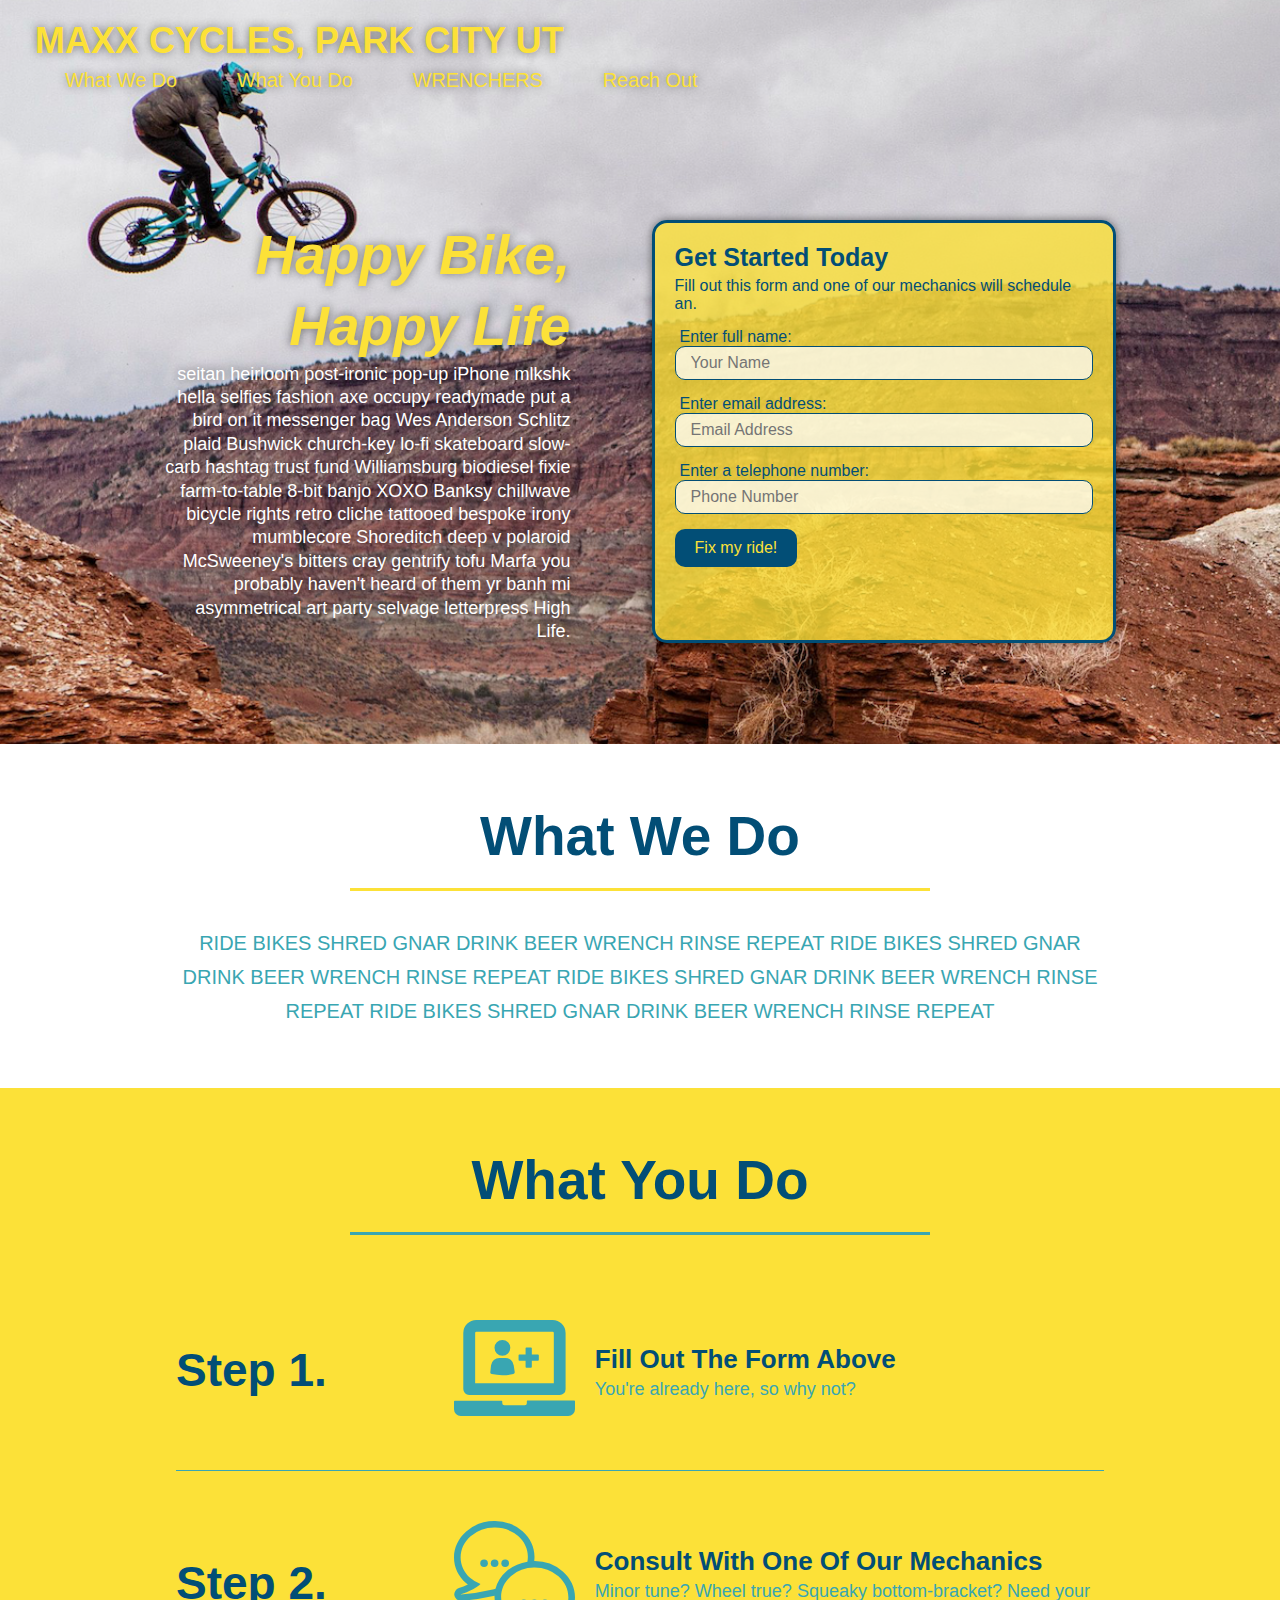
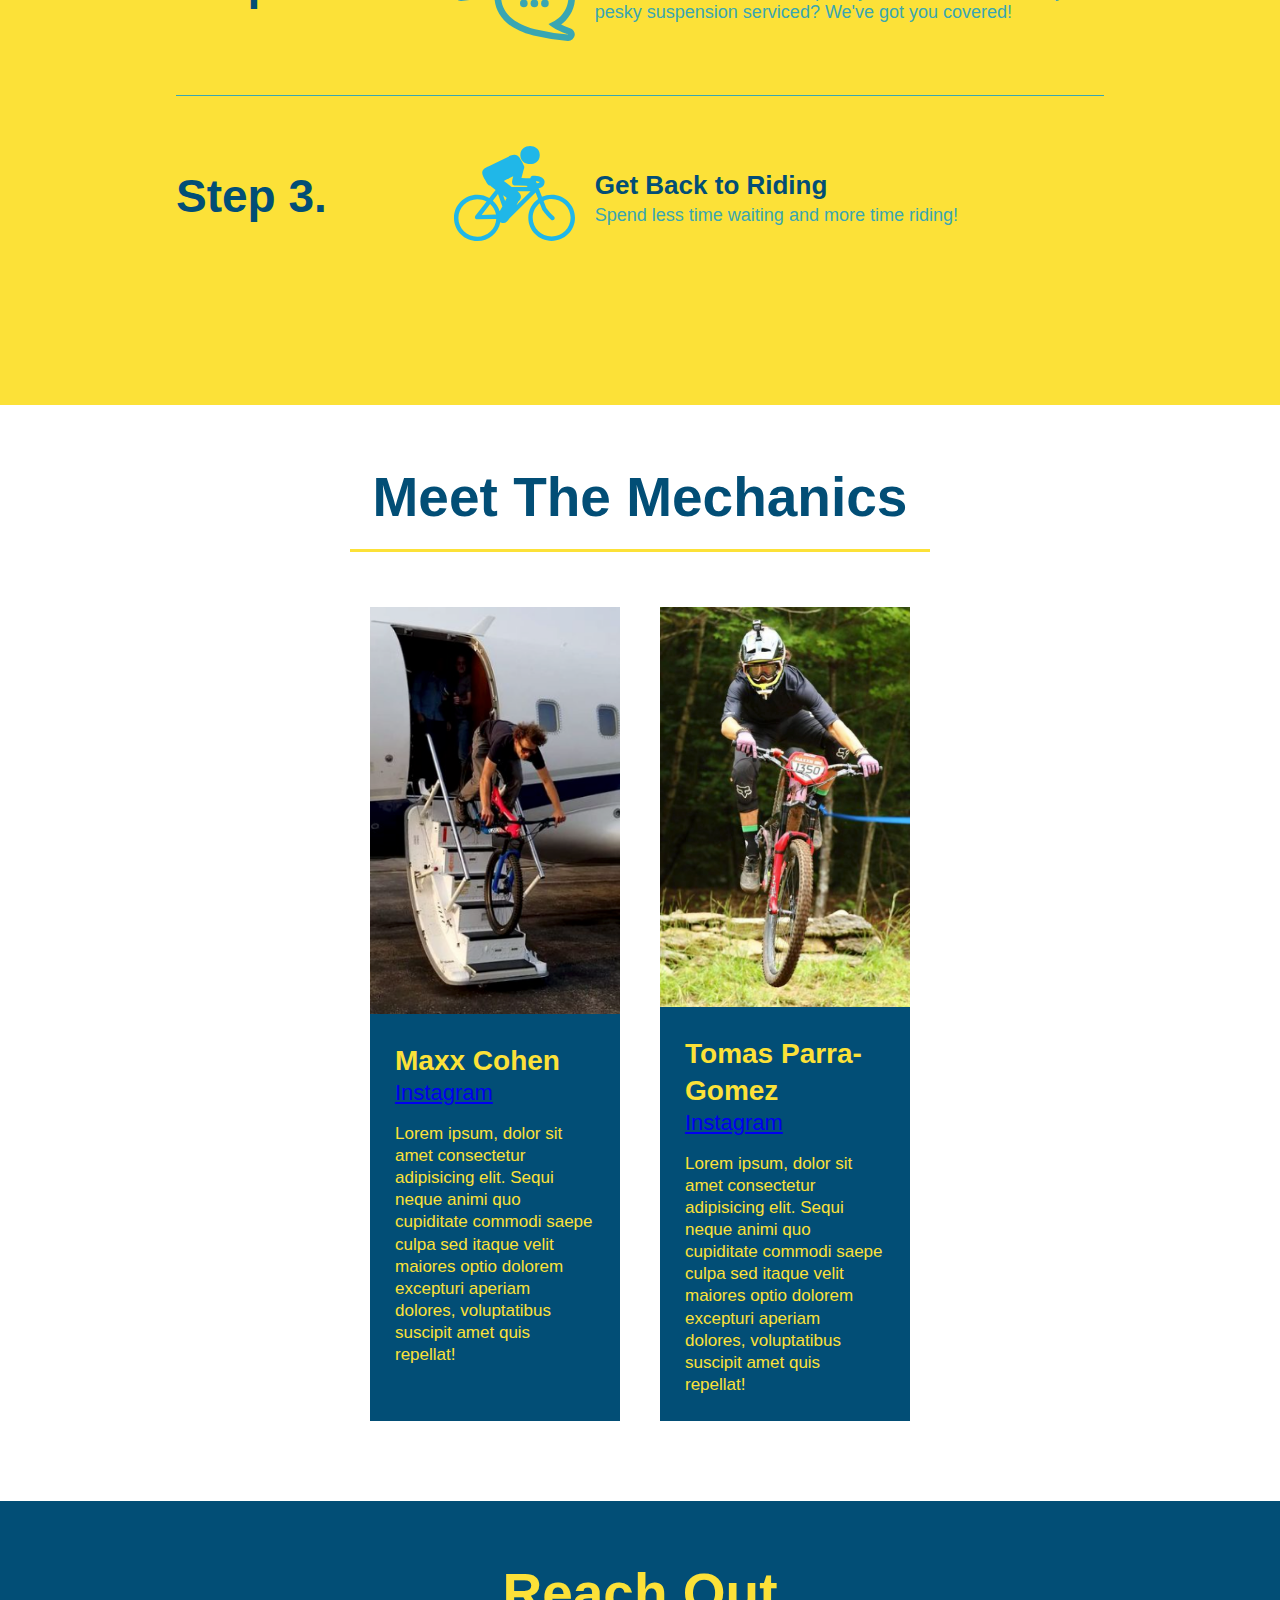
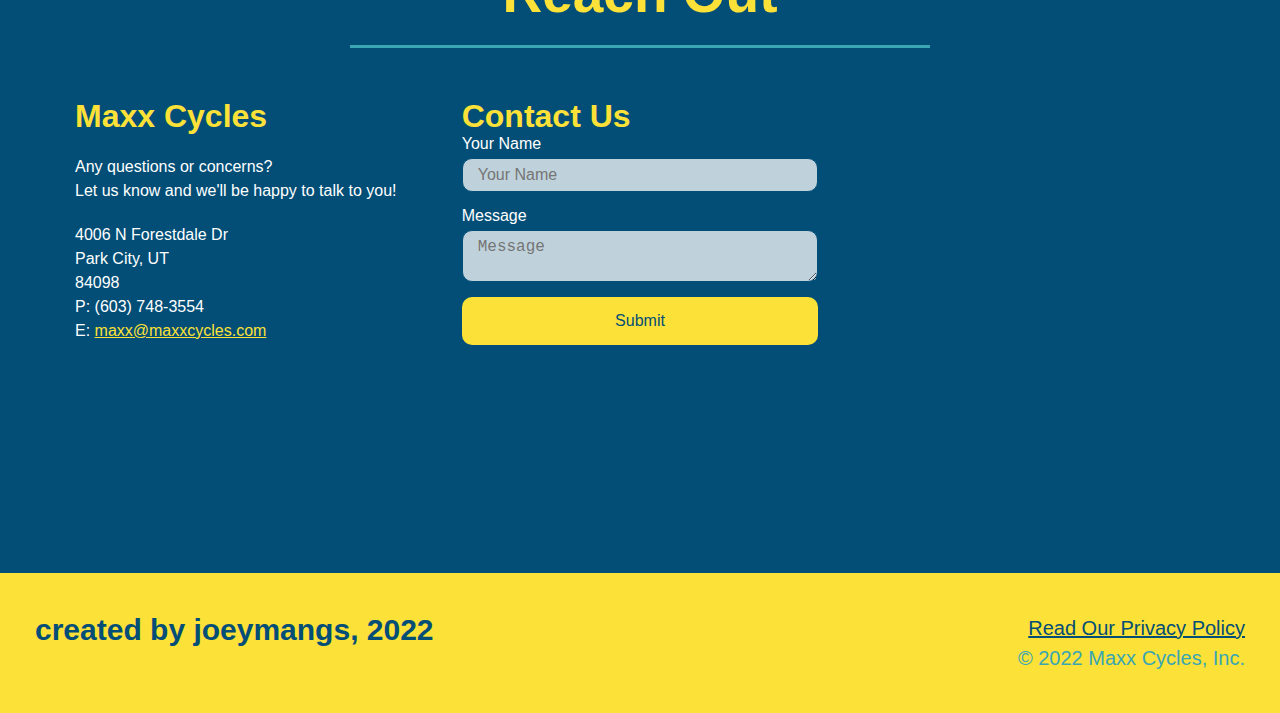
<file: index.html>
<!DOCTYPE html>
<html lang="en">
  <head>
    <meta charset="UTF-8" />
    <meta name="viewport" content="width=device-width, initial-scale=1.0" />
    <link rel="stylesheet" href="assets/styles/style.css">
    <title>MAXX CYCLES, PARK CITY UT</title>
  </head>
  <body>
    <!-- navigation tags - block level element -->
    <header>
      <h1>
        <a href="/">MAXX CYCLES, PARK CITY UT</a>
      </h1>
      <nav>
        <ul>
          <li>
            <a href="#what-we-do">What We Do</a>
          </li>
          <li>
            <a href="#what-you-do">What You Do</a>
          </li>
          <li>
            <a href="#wrenchers">WRENCHERS</a>
          </li>
          <li>
            <a href="#reach-out">Reach Out</a>
          </li>
          
        </ul>
      </nav>
    </header>
    <!-- end navigation -->

    <!-- hero/jumbotron -->
    <section class="hero">
      <div class="hero-cta">
        <h2>Happy Bike, Happy Life</h2>
        <p>
          seitan heirloom post-ironic pop-up iPhone mlkshk hella selfies fashion axe occupy readymade put a bird on it
          messenger bag Wes Anderson Schlitz plaid Bushwick church-key lo-fi skateboard slow-carb hashtag trust fund
          Williamsburg biodiesel fixie farm-to-table 8-bit banjo XOXO Banksy chillwave bicycle rights retro cliche
          tattooed bespoke irony mumblecore Shoreditch deep v polaroid McSweeney's bitters cray gentrify tofu Marfa you
          probably haven't heard of them yr banh mi asymmetrical art party selvage letterpress High Life.
        </p>
      </div>

      <div class="hero-form">
        <h3>Get Started Today</h3>
        <p>Fill out this form and one of our mechanics will schedule an.</p>
        <form>
          <label for="name">Enter full name:</label>
          <input type="text" placeholder="Your Name" id="name" name="name" class="form-input" />
          <label for="email">Enter email address:</label>
          <input type="email" placeholder="Email Address" id="email" name="email" class="form-input" />
          <label for="phone">Enter a telephone number:</label>
          <input type="tel" placeholder="Phone Number" name="phone" id="phone" class="form-input" />
          <button type="submit">
            Fix my ride!
          </button>
        </form>
      </div>
    </section>
    <!-- end header -->

    <!-- "what we do" start - <section> -->
    <section id="what-we-do" class="intro">
      <div class="flex-row">
        <h2 class="section-title primary-border">
          What We Do
        </h2>
      </div>
      <div class="flex-row">
        <p>
          RIDE BIKES SHRED GNAR DRINK BEER WRENCH RINSE REPEAT RIDE BIKES SHRED GNAR DRINK BEER WRENCH RINSE REPEAT RIDE BIKES SHRED GNAR DRINK BEER WRENCH RINSE REPEAT RIDE BIKES SHRED GNAR DRINK BEER WRENCH RINSE REPEAT 
        </p>
      </div>
    </section>
    <!-- end "what we do" -->

    <!-- "what you do" start -->
    <section id="what-you-do" class="steps">
      <div class="flex-row">
        <h2 class="section-title secondary-border">
          What You Do
        </h2> 
      </div>
      <div class="step">
        <h3>Step 1.</h3>
        <div class="step-info">
          <div class="step-img">
            <img src="./assets/images/step-1.svg" alt="" />
          </div>
          <div class="step-text">
            <h4>Fill Out The Form Above</h4>
            <p>You're already here, so why not?</p>
          </div>
        </div>
      </div>
      <div class="step">
        <h3>Step 2.</h3>
        <div class="step-info">
          <div class="step-img">
            <img src="./assets/images/step-2.svg" alt="" />
          </div>
          <div class="step-text">
            <h4>Consult With One Of Our Mechanics</h4>
            <p>Minor tune? Wheel true? Squeaky bottom-bracket? Need your pesky suspension serviced? We've got you covered!</p>
          </div>
        </div>
      </div>


      <div class="step">
        <h3>Step 3.</h3>
        <div class="step-info">
          <div class="step-img">
            <img src="./assets/images/step-3.svg" alt="" />
          </div>
          <div class="step-text">
            <h4>Get Back to Riding</h4>
            <p>Spend less time waiting and more time riding!</p>
          </div>
        </div>
      </div>
    </section>
    <!-- "what you do" end -->

    <!-- "Meet the Mechanics" start -->
    <section id="your-wrenchers">
      <div class="flex-row">
        <h2 class="section-title primary-border">
          Meet The Mechanics
        </h2>
      </div>

      <div class="wrenchers">
        <article class="wrencher">
          <img src="./assets/images/wrencher-1.png" alt="" />
          <div class="wrencher-bio">
            <h3 class="wrencher-name">Maxx Cohen</h3>
            <h4><a href="https://www.instagram.com/maxx.cohen/">Instagram</a></h4>
            <p>Lorem ipsum, dolor sit amet consectetur adipisicing elit. Sequi neque animi quo cupiditate commodi saepe culpa sed itaque velit maiores optio dolorem excepturi aperiam dolores, voluptatibus suscipit amet quis repellat!</p>
          </div>
        </article>

        <article class="wrencher">
          <img src="./assets/images/wrencher-2.png" alt="Joanna Gill cooling off after a work out" />
          <div class="wrencher-bio">
            <h3 class="wrencher-name">Tomas Parra-Gomez</h3>
            <h4><a href="https://www.instagram.com/the.freepacker/">Instagram</a></h4>
            <p>Lorem ipsum, dolor sit amet consectetur adipisicing elit. Sequi neque animi quo cupiditate commodi saepe culpa sed itaque velit maiores optio dolorem excepturi aperiam dolores, voluptatibus suscipit amet quis repellat!</p>
            </div>
        </article>

      </div>
    </section>
    <!-- "Meet the Mechanics" end -->

    <!-- "reach out" start -->
    <section id="reach-out" class="contact">
      <div class="flex-row">
        <h2 class="section-title secondary-border">
          Reach Out
        </h2>
      </div>

      <div class="contact-info">
        <div>
          <h3>Maxx Cycles</h3>
          <p>
            Any questions or concerns? 
            <br/>
            Let us know and we'll be happy to talk to you!
          </p>

          <address>
            4006 N Forestdale Dr <br/>
            Park City, UT <br/>
            84098<br/>
            P: (603) 748-3554 <br/>
            E: <a href="mailto:maxx@maxxcycles.com ">maxx@maxxcycles.com</a>
          </address>
          
        </div>

        <div class="contact-form">
          <h3>Contact Us</h3>
          <form>
            <label for="contact-name">Your Name</label>
            <input type="text" id="contact-name" placeholder="Your Name" />
        
            <label for="contact-message">Message</label>
            <textarea id="contact-message" placeholder="Message"></textarea>
        
            <button type="submit">Submit</button>
          </form>
        </div>
        
        <iframe
          src="https://www.google.com/maps/embed?pb=!1m18!1m12!1m3!1d3025.3486492042975!2d-111.46527018460704!3d40.688318479334484!2m3!1f0!2f0!3f0!3m2!1i1024!2i768!4f13.1!3m3!1m2!1s0x875212cf61cbf5af%3A0xf318f069efe5bc04!2s4006%20N%20Forestdale%20Dr%2C%20Park%20City%2C%20UT%2084098!5e0!3m2!1sen!2sus!4v1666138977038!5m2!1sen!2sus"
          frameborder="0" style="border:0" allowfullscreen>
        </iframe>
      </div>
    </section>
    <!-- "reach out" end -->

    <!-- footer -->
    <footer>
      <h2>created by joeymangs, 2022</h2>
      <div>
        <a href="./privacy-policy.html">Read Our Privacy Policy</a><br/>
        &copy; 2022 Maxx Cycles, Inc.
      </div>
    </footer>
    <!-- footer end -->
  </body>
</html>
</file>
<file: assets/styles/style.css>
:root {
  --primary-color: #fce138;
  --secondary-color: #024e76;
  --tertiary-color: #39a6b2;
}

/*  */

* {
    margin: 0;
    padding: 0;
    box-sizing: border-box;
  }
  body {
    background-color: white;
    color: var(--tertiary-color);
    font-family: Helvetica, Arial, sans-serif;
  }
  
  /* apply styles to <header> */
  header {
        display: flex;
        justify-content: space-between;
        flex-wrap: wrap;
        padding: 20px 35px;
        background-color: var(--tertiary-color);
        position: -webkit-sticky;  /* Sticky compatible for Safari browsers*/
        position: sticky;
        top: 0;
        background-image: url("../images/hero-bg.png");
        background-size: cover;
        background-position: center;
        background-attachment: fixed;
        background-position: 80%;
  }

  header h1 {
    font-weight: bold;
    font-size: 36px;
    color: var(--primary-color);
    margin: 0;
    text-shadow: 0 0 10px rgba(0, 0, 0, 0.5);
  }

  header a {
    text-decoration: none;
    color: var(--primary-color);
  }
  header nav {
        margin: 7px 0;  
  }
  header nav ul {
    display: flex;
    flex-wrap: wrap;
    justify-content: space-between;
    align-items: center;
    list-style: none;
  }
  header nav ul li a {
    margin: 0px 30px;
    font-weight: lighter;
    font-size: 1.55vw;
    text-shadow: 0 0 10px rgba(0, 0, 0, 0.5);
  }

  header nav ul li a:hover {
    background: var(--primary-color);
    color: var(--secondary-color);
    border-radius: 15px;
    text-shadow: none;
  }
  
  /* FOOTER STYLING START */
  
  footer {
    justify-content: space-between;
    flex-wrap: wrap;
    background: var(--primary-color);
    width: 100%;
    padding: 40px 35px;
    display: flex;
  }
  footer h2 {
    
    color: var(--secondary-color);
    font-size: 30px;
    margin: 0;
  }
  footer div {
    
    line-height: 1.5;
    text-align: right;
    font-size: 20px;
    font-weight: lighter;
  }
  footer a {
    color: var(--secondary-color);
  }


  section {
    padding: 60px;
  }

  /* Hero Style Start */
  .hero {
    display: flex;
    justify-content: center;
    flex-wrap: wrap;
    background-image: url("../images/hero-bg.png");
    background-size: cover;
    background-position: center;
    background-attachment: fixed;
    background-position: 80%;
  }
  
  .hero-cta {
    width: 35%;
    text-align: right;
    margin: 3.5%;
    color: #fff;
    font-size: 18px;
    line-height: 1.3;
    text-shadow: 0 0 10px rgba(0, 0, 0, 0.5);
  }

  .hero-cta h2 {
    font-style: italic;
    font-size: 55px;
    color: var(--primary-color);
  }

  .hero-form {
    background-color: rgba(252, 225, 56, 0.8);
    color: var(--secondary-color);
    padding: 20px;
    border-style: solid;
    border-width: 3px;
    border-color: var(--secondary-color);
    width: 40%;
    margin: 3.5%;
    box-shadow: 0 0 10px rgba(0, 0, 0, 0.5);
    border-radius: 15px;
  }

  .hero-form button {
    background-color: var(--secondary-color);
    color: var(--primary-color);
    border: none;
    padding: 10px 20px;
    font-size: 16px;
    border-radius: 10px;
    }

    .hero-form button:hover {
      background-color: var(--tertiary-color);
    }

  .hero-form p {
    margin: 5px 0 15px 0;
  }

  .hero-form label {margin: 0 5px;
  }


    /* HERO STYLES END */

  .form-input {
    border: 1px solid var(--secondary-color);
    display: block;
    padding: 7px 15px;
    font-size: 16px;
    color: var(--secondary-color);
    width: 100%;
    margin-bottom: 15px;
    border-radius: 10px;
    background-color: rgba(255,255,255, 0.75);
  }

  .form-input:hover {
    background-color: rgba(255,255,255, 1);
  }

  .form-input:focus {
    background-color: rgba(255,255,255, 1);
    outline: none;
  }

  h3 {
    font-size: 25px;
    margin: 0;
  }

  /* Hero Style End */

  .flex-row {
    display: flex;
  }


  /* What We Do styling*/
 

  .intro p {
    line-height: 1.7;
    color: var(--tertiary-color);
    width: 80%;
    margin: 0 auto;
    font-size: 20px;
    text-align: center;
  }

  /* What You Do styling */
 

  .section-title {
    font-size: 55px;
    color: var(--secondary-color);
    padding-bottom: 20px;
    border-bottom: 3px solid;
    text-align: center;
    margin: 0 auto 35px auto;
    width: 50%;
  }
  
  .primary-border {
    border-color: var(--primary-color);
  }
  
  .secondary-border {
    border-color: var(--tertiary-color);
  }
  
  .steps {
    background: var(--primary-color);
  }
  
  .step {
  margin: 50px auto;
  padding-bottom: 50px;
  width: 80%;
  border-bottom: 1px solid var(--tertiary-color);
  display: flex;
  flex-wrap: wrap;
  align-items: center;
  justify-content: space-between;
  }

  .step:last-child {
    border-bottom: none;
  }

  .step-text p {
    color: var(--tertiary-color);
    font-size: 18px;
  }

  .step-text h4 {
    font-size: 26px;
    line-height: 1.5;
    color: var(--secondary-color);
  }

  .step h3 {
    color: var(--secondary-color);
    font-size: 46px;
    flex: 1 30%;
  }

  .step-info {
    display: flex;
    flex-wrap: wrap;
    align-items: center;
    flex: 2 70%;
  }

  .step-text {
    flex: 12;
  }

  .step-img {
    flex: 1 12%;
    margin-right: 20px;
  }

  .step-img img {
    max-width: 100%;
  }


  .wrenchers {
    width: 50%;
    margin: 0 auto;
    display: flex;
    flex-wrap: wrap;
    justify-content: space-around;
  }

  .wrencher {
    margin: 20px;
    background: var(--secondary-color);
    color: var(--primary-color);
    flex: 1
  }

  .wrencher img {
    width: 100%;
  }
  
  .wrencher-bio {
    padding: 25px;
    line-height: 1.3;
  }

  .text-left {
      text-align: left;
  }

  .text-right {
    text-align: right;
  }

  .wrencher-bio h3 {
    font-size: 28px;
  }

  .wrencher-bio h4 {
    font-weight: lighter;
    font-size: 22px;
    margin-bottom: 15px;
  }

  .wrencher-bio p {
    font-size: 17px;
  }

  /* REACH OUT STYLES START */
  .contact {
  
    background: var(--secondary-color);
  }

  .contact h2 {
    color: var(--primary-color);
  }

  .contact-info {
    display: flex;
    justify-content: space-between;
    flex-wrap: wrap;
  }

  .contact-info iframe {
    
    height: 400px;
  }

  .contact-info div {
  
    color: white;
  }

  .contact-info h3 {
    color: var(--primary-color);
    font-size: 32px;
  }
  
  .contact-info p, 
  .contact-info address {
    margin: 20px 0;
    line-height: 1.5;
    font-size: 16px;
    font-style: normal;
  }
  
  .contact-form input, .contact-form textarea {
    border: 1px solid var(--secondary-color);
    display: block;
    padding: 7px 15px;
    font-size: 16px;
    color: var(--secondary-color);
    width: 100%;
    margin-bottom: 15px;
    margin-top: 5px;
    border-radius: 10px;
    background-color: rgba(255,255,255, 0.75);
  }

  .contact-form input:hover, .contact-form textarea:hover {
    background-color: rgba(255,255,255, 1);
    outline: none;
  }

  .contact-form input:focus, .contact-form textarea:focus {
    background-color: rgba(255,255,255, 1);
    outline: none;
  }

  .contact-form button {
    width: 100%;
    border: none;
    background: var(--primary-color);
    color: var(--secondary-color);
    text-align: center;
    padding: 15px 0;
    font-size: 16px;
    border-radius: 10px;
  }
  
  .contact-form button:hover {
    color: var(--primary-color);
    background: var(--tertiary-color);
  }

  .contact-info a {
    color: var(--primary-color);
  }

 .contact-info > * {
    flex: 1;
    margin: 15px;
  }
  /* REACH OUT STYLES END */



  /* MEDIA QUERY */

@media screen and (max-width: 980px) {
  header {
    padding-bottom: 0;
    justify-content: center;
    position: relative;
  }

  header h1 {
    width: 100%;
    text-align: center;
  }

  header nav ul {
    margin-top: 20px;
    width: 100%;
    justify-content: center;
  }

  header nav ul li a {
    font-size: 20px;
  }

  footer h2, footer div {
    text-align: center;
    width: 100%;
  }

  .hero-cta, .hero-form {
    width: 100%;
  }
  
  .hero-cta {
    text-align: center;
  }

  .section-title {
    width: 80%;
  }

  .wrencher {
    flex: 0 70%;
  }

  .contact-info iframe {
    flex: 1 100%;
  }
}

@media screen and (max-width: 768px) {
  section {
    padding: 30px 15px;
  }

  .step h3 {
    flex: 1 100%;
    text-align: center;
  }

  .step-info {
    flex: 2 100%;
    text-align: center;
    justify-content: center;
  }

  .step-img {
    flex: 0 32%;
    margin-right: 0;
    margin-top: 15px;
    margin-bottom: 15px;
  }

  .step-text {
    flex: 100%;
  }
}


@media screen and (max-width: 575px) {

  .hero-form button {
    width: 100%;
  }

  .section-title {
    width: 95%;
  }

  .intro p {
    width: 100%;
  }

  .wrencher {
    flex: 0 100%;
  }

  .contact-info {
    text-align: center;
  }

  .contact-info > * {
    flex: 0 100%;
  }

  .contact-form {
    order: 3;
  }
}
/* MEDIA QUERY END */
</file>
